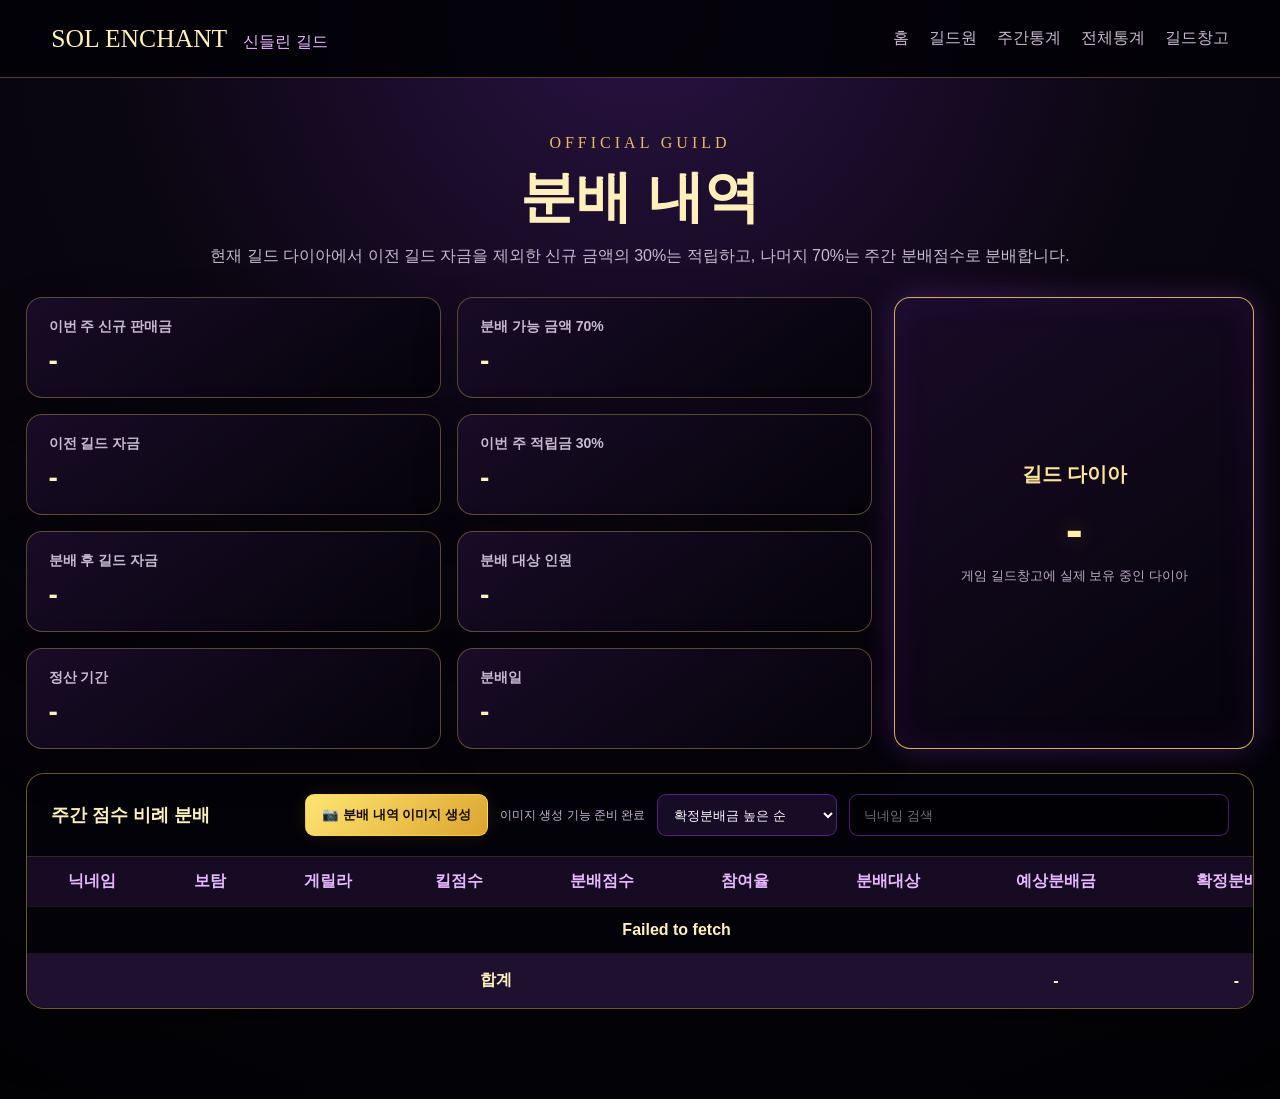
<file: distribution.html>
<!doctype html>
<html lang="ko">
<head>
  <meta charset="utf-8">
  <meta name="viewport" content="width=device-width,initial-scale=1">
  <title>분배 내역 | SOL ENCHANT</title>
  <link rel="stylesheet" href="styles.css?v=distribution-image-5">
</head>
<body class="subpage-body">
<header class="subpage-header">
  <a class="brand-link" href="index.html">SOL ENCHANT <span>신들린 길드</span></a>
  <nav><a href="index.html">홈</a><a href="members.html">길드원</a><a href="weekly.html">주간통계</a><a href="total.html">전체통계</a><a href="storage.html">길드창고</a></nav>
</header>
<main class="subpage-main distribution-main">
  <section class="page-title"><p>OFFICIAL GUILD</p><h1>분배 내역</h1><span>현재 길드 다이아에서 이전 길드 자금을 제외한 신규 금액의 30%는 적립하고, 나머지 70%는 주간 분배점수로 분배합니다.</span></section>

  <section class="distribution-summary">
    <div class="distribution-cards">
      <article class="summary-card"><span>이번 주 신규 판매금</span><strong id="totalSales">-</strong></article>
      <article class="summary-card"><span>분배 가능 금액 70%</span><strong id="distributionPool">-</strong></article>
      <article class="summary-card"><span>이전 길드 자금</span><strong id="previousGuildFund">-</strong></article>
      <article class="summary-card"><span>이번 주 적립금 30%</span><strong id="weeklyReserve">-</strong></article>
      <article class="summary-card"><span>분배 후 길드 자금</span><strong id="nextGuildFund">-</strong></article>
      <article class="summary-card"><span>분배 대상 인원</span><strong id="eligibleCount">-</strong></article>
      <article class="summary-card"><span>정산 기간</span><strong id="distributionPeriod">-</strong></article>
      <article class="summary-card"><span>분배일</span><strong id="distributionDay">-</strong></article>
    </div>
    <article class="guild-fund-card">
      <span>길드 다이아</span>
      <strong id="guildDiamonds">-</strong>
      <small>게임 길드창고에 실제 보유 중인 다이아</small>
    </article>
  </section>

  <section class="member-panel">
    <div class="member-toolbar distribution-toolbar">
      <strong>주간 점수 비례 분배</strong>
      <div class="toolbar-actions">
        <button id="downloadDistributionImage" class="distribution-image-button" type="button">📷 분배 내역 이미지 생성</button><span id="distributionImageStatus" class="distribution-image-status">이미지 생성 기능 준비 중...</span>
        <select id="distributionSort" aria-label="정렬"><option value="pay">확정분배금 높은 순</option><option value="score">분배점수 높은 순</option><option value="name">가나다순</option></select>
        <input id="distributionSearch" type="search" placeholder="닉네임 검색" autocomplete="off">
      </div>
    </div>
    <div class="member-table-wrap distribution-table-wrap">
      <table class="member-table distribution-table">
        <thead><tr><th>닉네임</th><th>보탐</th><th>게릴라</th><th>킬점수</th><th>분배점수</th><th>참여율</th><th>분배대상</th><th>예상분배금</th><th>확정분배금</th></tr></thead>
        <tbody id="distributionBody"><tr><td colspan="9">분배 정보를 불러오는 중...</td></tr></tbody>
        <tfoot><tr><th colspan="7">합계</th><th id="expectedTotal">-</th><th id="confirmedTotal">-</th></tr></tfoot>
      </table>
    </div>
  </section>
</main>
<script src="js/distribution.js?v=distribution-core-8"></script>
<script src="js/distribution-export.js?v=distribution-export-3"></script>
</body></html>
</file>
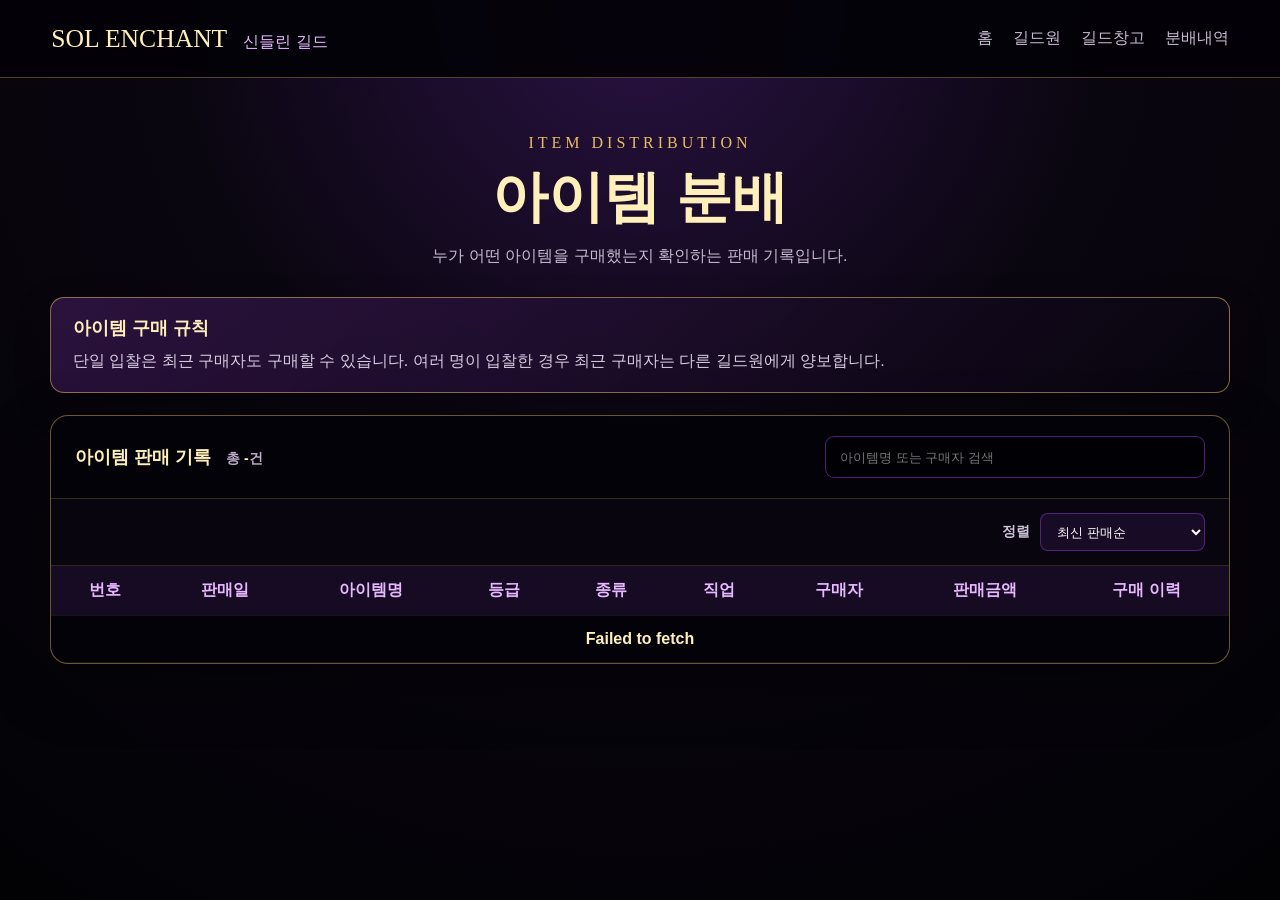
<file: items.html>
<!doctype html>
<html lang="ko">
<head>
  <meta charset="utf-8">
  <meta name="viewport" content="width=device-width,initial-scale=1">
  <title>아이템 분배 | SOL ENCHANT</title>
  <link rel="stylesheet" href="styles.css?v=items-1">
</head>
<body class="subpage-body">
  <header class="subpage-header">
    <a class="brand-link" href="index.html">SOL ENCHANT <span>신들린 길드</span></a>
    <nav>
      <a href="index.html">홈</a>
      <a href="members.html">길드원</a>
      <a href="storage.html">길드창고</a>
      <a href="distribution.html">분배내역</a>
    </nav>
  </header>

  <main class="subpage-main">
    <section class="page-title">
      <p>ITEM DISTRIBUTION</p>
      <h1>아이템 분배</h1>
      <span>누가 어떤 아이템을 구매했는지 확인하는 판매 기록입니다.</span>
    </section>

    <section class="item-rule-card">
      <strong>아이템 구매 규칙</strong>
      <span>단일 입찰은 최근 구매자도 구매할 수 있습니다. 여러 명이 입찰한 경우 최근 구매자는 다른 길드원에게 양보합니다.</span>
    </section>

    <section class="member-panel">
      <div class="member-toolbar">
        <strong>아이템 판매 기록 <span class="toolbar-count">총 <b id="itemSaleCount">-</b>건</span></strong>
        <input id="itemSearch" type="search" placeholder="아이템명 또는 구매자 검색" autocomplete="off">
      </div>

      <div class="item-controls">
        <label>정렬
          <select id="itemSort">
            <option value="latest">최신 판매순</option>
            <option value="price">판매금액 높은 순</option>
            <option value="buyer">구매자 가나다순</option>
          </select>
        </label>
      </div>

      <div class="member-table-wrap">
        <table class="member-table item-history-table">
          <thead>
            <tr>
              <th>번호</th>
              <th>판매일</th>
              <th>아이템명</th>
              <th>등급</th>
              <th>종류</th>
              <th>직업</th>
              <th>구매자</th>
              <th>판매금액</th>
              <th>구매 이력</th>
            </tr>
          </thead>
          <tbody id="itemTableBody">
            <tr><td colspan="9">아이템 분배 기록을 불러오는 중...</td></tr>
          </tbody>
        </table>
      </div>
    </section>
  </main>

  <script src="js/items.js?v=items-1"></script>
</body>
</html>
</file>
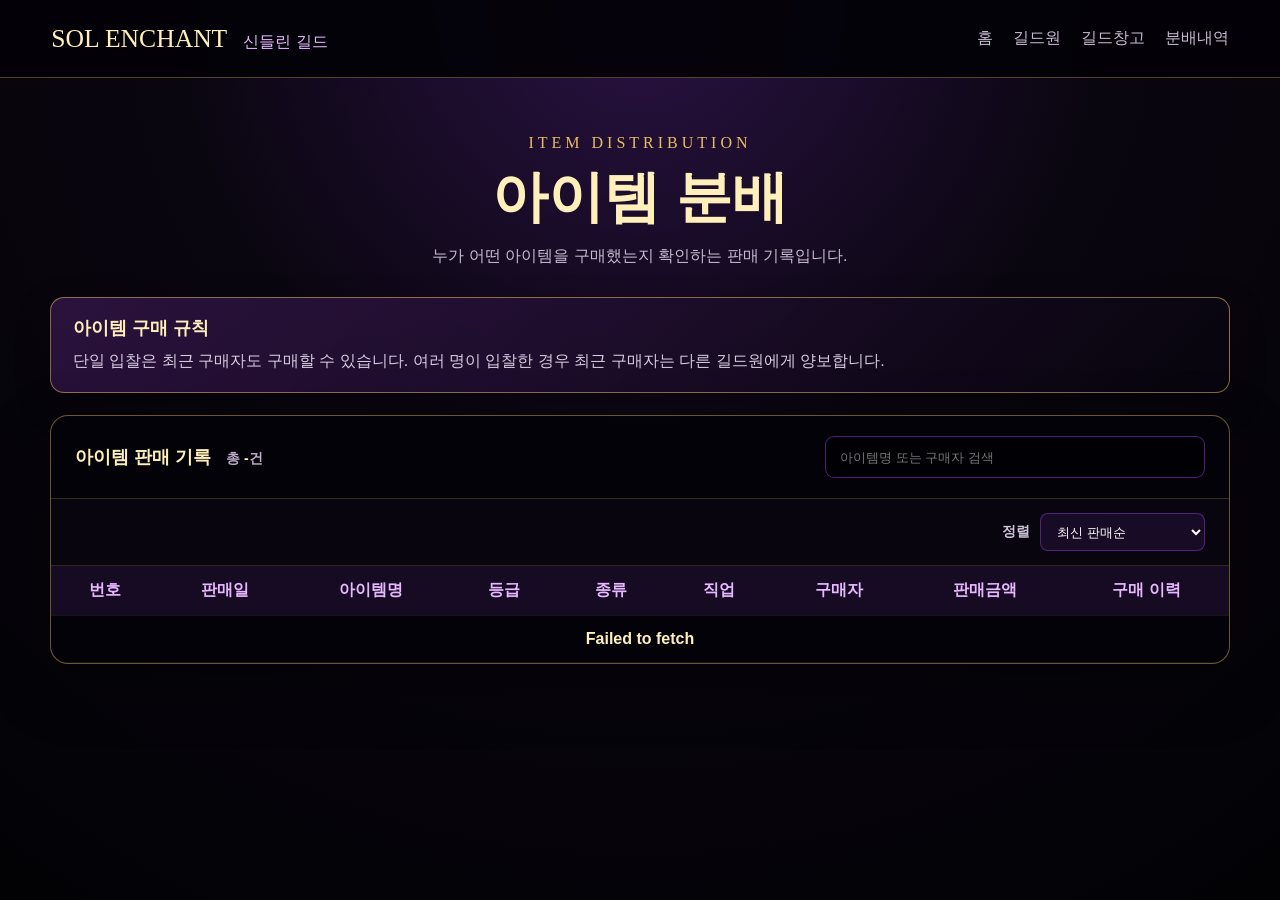
<file: kills.html>
<!doctype html><html lang="ko"><head><meta charset="utf-8"><meta http-equiv="refresh" content="0; url=items.html"><title>아이템 분배</title></head><body><script>location.replace("items.html");</script></body></html>
</file>
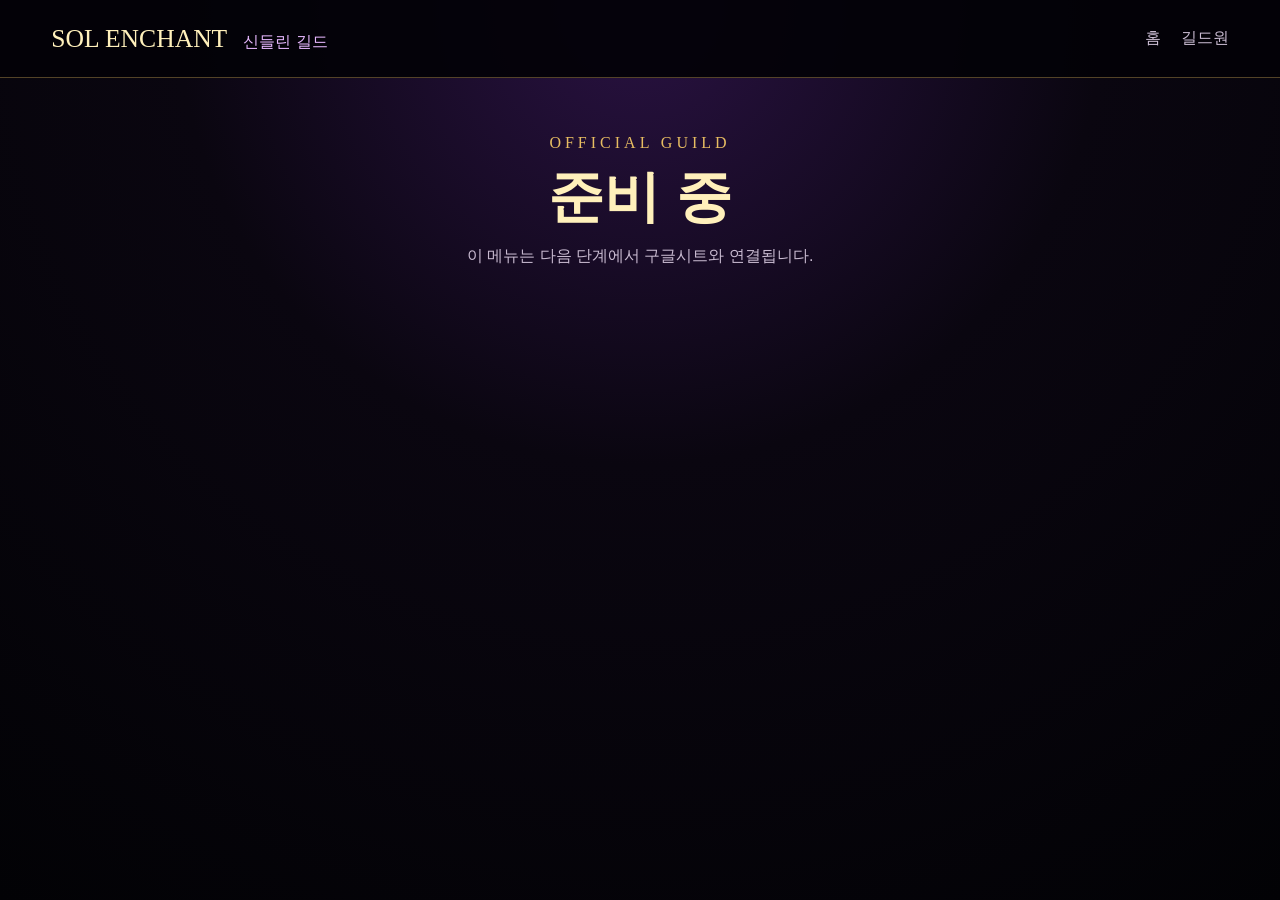
<file: stats.html>
<!doctype html><html lang="ko"><head><meta charset="utf-8"><meta name="viewport" content="width=device-width,initial-scale=1"><title>SOL ENCHANT</title><link rel="stylesheet" href="styles.css"></head><body class="subpage-body"><header class="subpage-header"><a class="brand-link" href="index.html">SOL ENCHANT <span>신들린 길드</span></a><nav><a href="index.html">홈</a><a href="members.html">길드원</a></nav></header><main class="subpage-main"><section class="page-title"><p>OFFICIAL GUILD</p><h1>준비 중</h1><span>이 메뉴는 다음 단계에서 구글시트와 연결됩니다.</span></section></main></body></html>
</file>
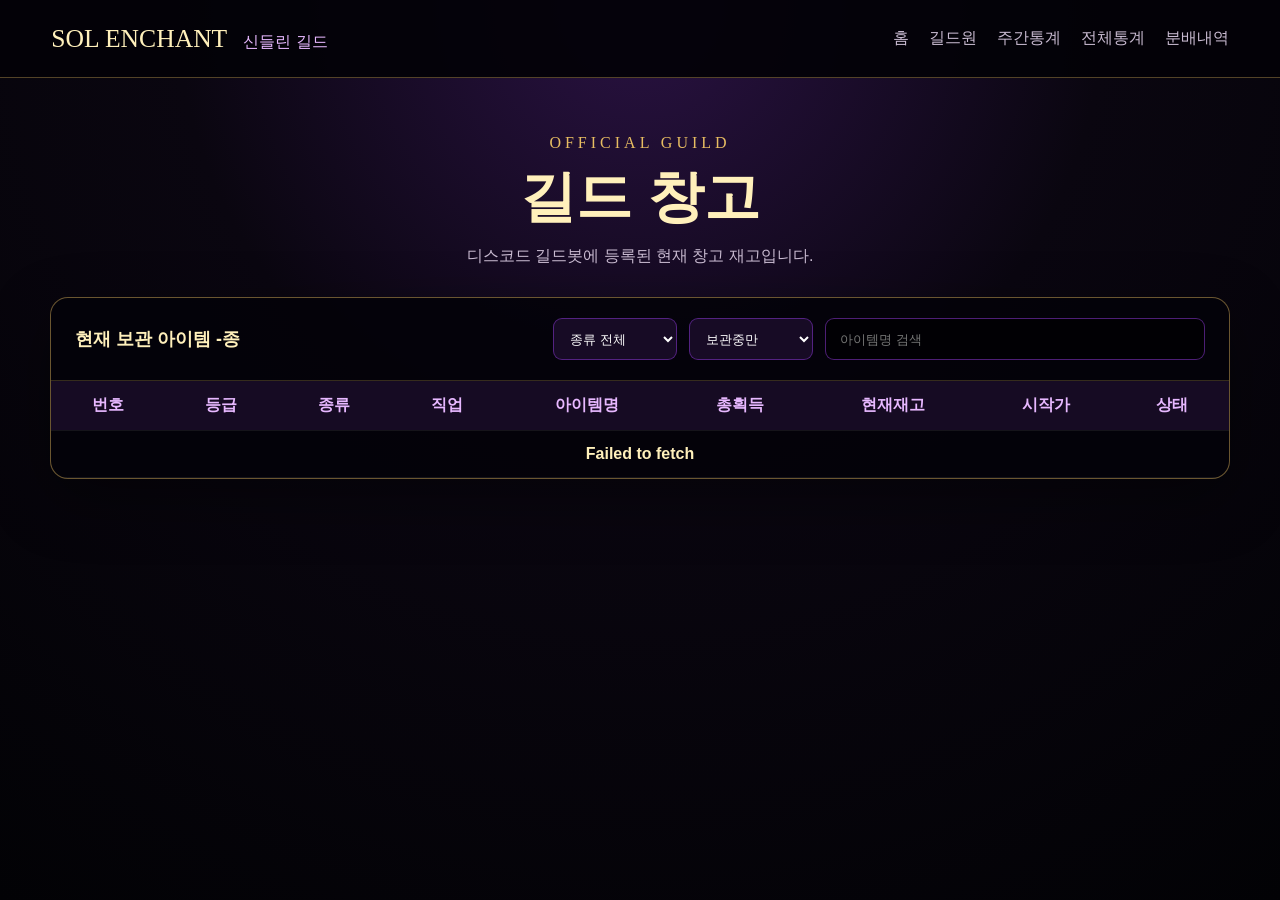
<file: storage.html>
<!doctype html>
<html lang="ko">
<head>
  <meta charset="utf-8">
  <meta name="viewport" content="width=device-width,initial-scale=1">
  <title>길드 창고 | SOL ENCHANT</title>
  <link rel="stylesheet" href="styles.css?v=warehouse-1">
</head>
<body class="subpage-body">
<header class="subpage-header">
  <a class="brand-link" href="index.html">SOL ENCHANT <span>신들린 길드</span></a>
  <nav><a href="index.html">홈</a><a href="members.html">길드원</a><a href="weekly.html">주간통계</a><a href="total.html">전체통계</a><a href="distribution.html">분배내역</a></nav>
</header>
<main class="subpage-main">
  <section class="page-title"><p>OFFICIAL GUILD</p><h1>길드 창고</h1><span>디스코드 길드봇에 등록된 현재 창고 재고입니다.</span></section>
  <section class="member-panel">
    <div class="member-toolbar warehouse-toolbar">
      <strong>현재 보관 아이템 <span id="warehouseCount">-</span>종</strong>
      <div class="toolbar-actions">
        <select id="warehouseType"><option value="전체">종류 전체</option><option value="스킬북">스킬북</option><option value="장비">장비</option><option value="기타">기타</option></select>
        <select id="warehouseStatus"><option value="보관중">보관중만</option><option value="전체">상태 전체</option></select>
        <input id="warehouseSearch" type="search" placeholder="아이템명 검색" autocomplete="off">
      </div>
    </div>
    <div class="member-table-wrap warehouse-table-wrap">
      <table class="member-table warehouse-table">
        <thead><tr><th>번호</th><th>등급</th><th>종류</th><th>직업</th><th>아이템명</th><th>총획득</th><th>현재재고</th><th>시작가</th><th>상태</th></tr></thead>
        <tbody id="warehouseBody"><tr><td colspan="9">길드 창고를 불러오는 중...</td></tr></tbody>
      </table>
    </div>
  </section>
</main>
<script src="js/warehouse.js?v=warehouse-1"></script>
</body></html>
</file>
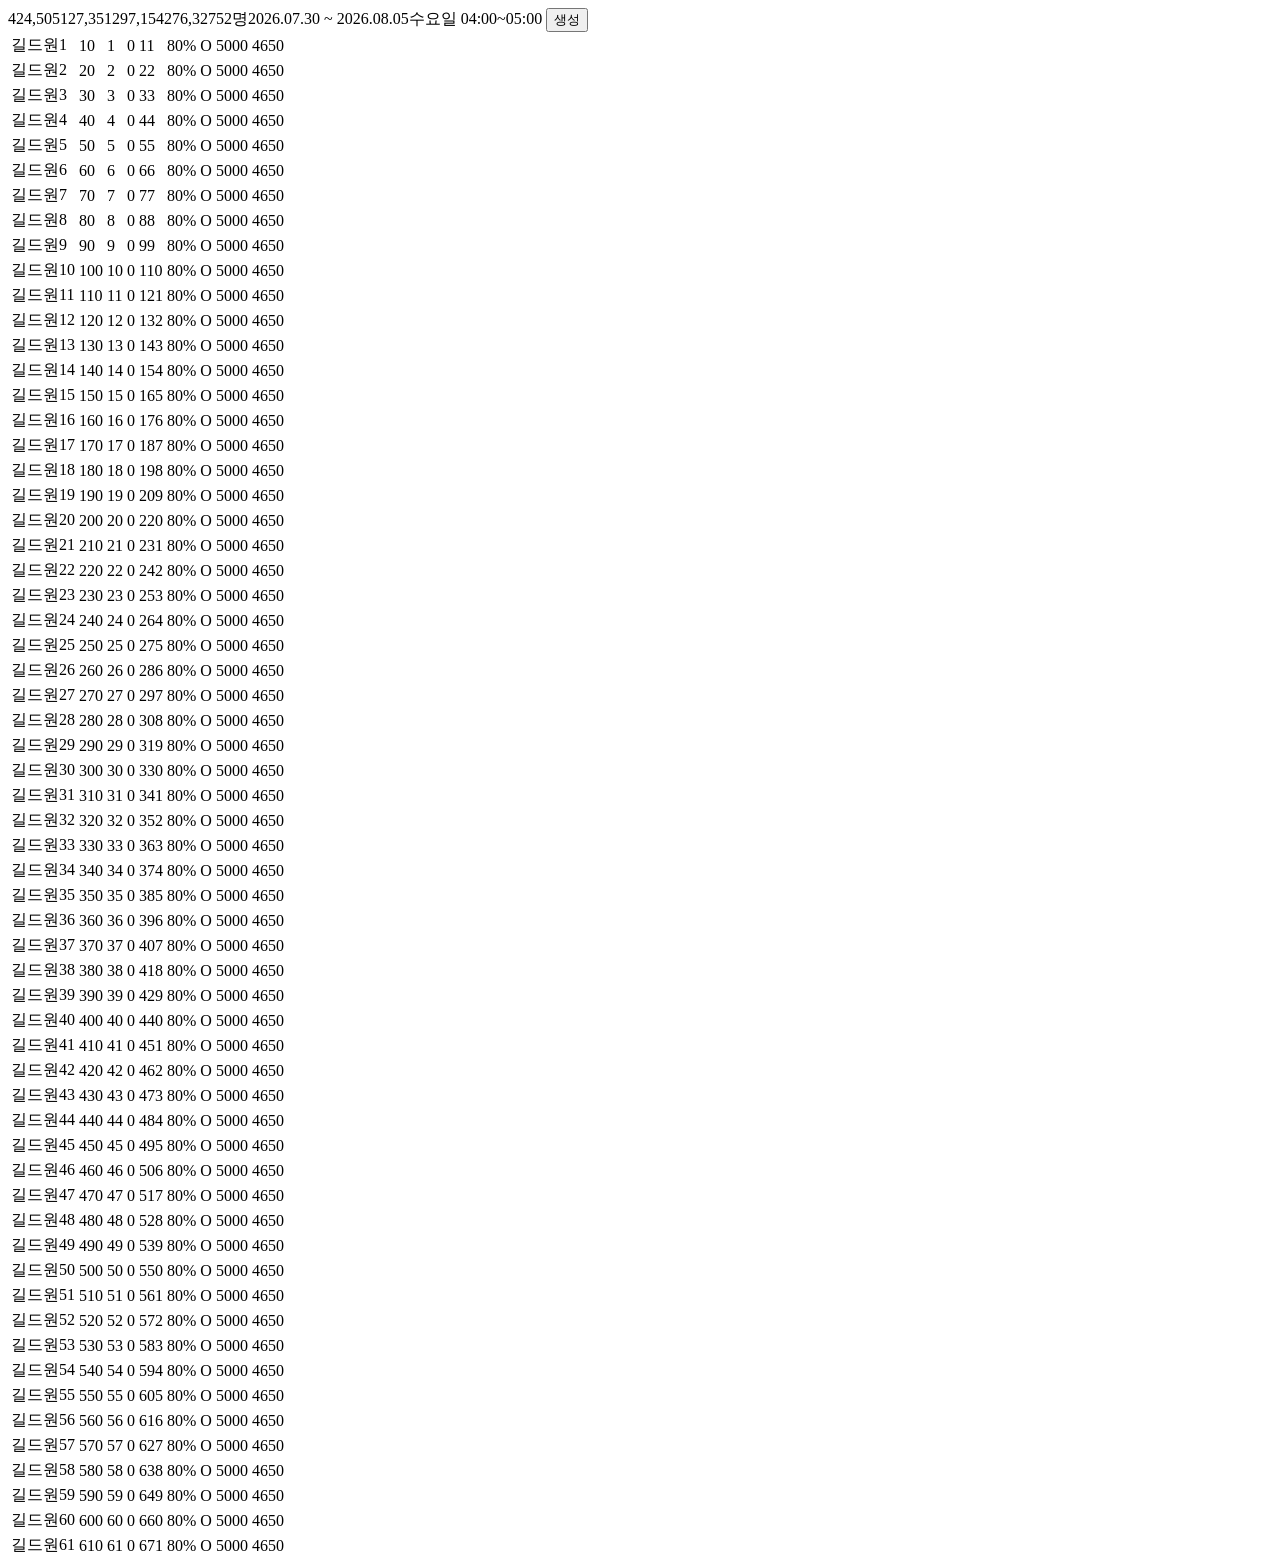
<file: test_export.html>
<!doctype html><html><body>
<span id='totalSales'>424,505</span><span id='weeklyReserve'>127,351</span><span id='distributionPool'>297,154</span><span id='confirmedTotal'>276,327</span><span id='eligibleCount'>52명</span><span id='distributionPeriod'>2026.07.30 ~ 2026.08.05</span><span id='distributionDay'>수요일 04:00~05:00</span>
<button id='downloadDistributionImageV2'>생성</button><span id='distributionImageStatus'></span>
<table><tbody id='distributionBody'>
<tr><td>길드원1</td><td>10</td><td>1</td><td>0</td><td>11</td><td>80%</td><td>O</td><td>5000</td><td>4650</td></tr>
<tr><td>길드원2</td><td>20</td><td>2</td><td>0</td><td>22</td><td>80%</td><td>O</td><td>5000</td><td>4650</td></tr>
<tr><td>길드원3</td><td>30</td><td>3</td><td>0</td><td>33</td><td>80%</td><td>O</td><td>5000</td><td>4650</td></tr>
<tr><td>길드원4</td><td>40</td><td>4</td><td>0</td><td>44</td><td>80%</td><td>O</td><td>5000</td><td>4650</td></tr>
<tr><td>길드원5</td><td>50</td><td>5</td><td>0</td><td>55</td><td>80%</td><td>O</td><td>5000</td><td>4650</td></tr>
<tr><td>길드원6</td><td>60</td><td>6</td><td>0</td><td>66</td><td>80%</td><td>O</td><td>5000</td><td>4650</td></tr>
<tr><td>길드원7</td><td>70</td><td>7</td><td>0</td><td>77</td><td>80%</td><td>O</td><td>5000</td><td>4650</td></tr>
<tr><td>길드원8</td><td>80</td><td>8</td><td>0</td><td>88</td><td>80%</td><td>O</td><td>5000</td><td>4650</td></tr>
<tr><td>길드원9</td><td>90</td><td>9</td><td>0</td><td>99</td><td>80%</td><td>O</td><td>5000</td><td>4650</td></tr>
<tr><td>길드원10</td><td>100</td><td>10</td><td>0</td><td>110</td><td>80%</td><td>O</td><td>5000</td><td>4650</td></tr>
<tr><td>길드원11</td><td>110</td><td>11</td><td>0</td><td>121</td><td>80%</td><td>O</td><td>5000</td><td>4650</td></tr>
<tr><td>길드원12</td><td>120</td><td>12</td><td>0</td><td>132</td><td>80%</td><td>O</td><td>5000</td><td>4650</td></tr>
<tr><td>길드원13</td><td>130</td><td>13</td><td>0</td><td>143</td><td>80%</td><td>O</td><td>5000</td><td>4650</td></tr>
<tr><td>길드원14</td><td>140</td><td>14</td><td>0</td><td>154</td><td>80%</td><td>O</td><td>5000</td><td>4650</td></tr>
<tr><td>길드원15</td><td>150</td><td>15</td><td>0</td><td>165</td><td>80%</td><td>O</td><td>5000</td><td>4650</td></tr>
<tr><td>길드원16</td><td>160</td><td>16</td><td>0</td><td>176</td><td>80%</td><td>O</td><td>5000</td><td>4650</td></tr>
<tr><td>길드원17</td><td>170</td><td>17</td><td>0</td><td>187</td><td>80%</td><td>O</td><td>5000</td><td>4650</td></tr>
<tr><td>길드원18</td><td>180</td><td>18</td><td>0</td><td>198</td><td>80%</td><td>O</td><td>5000</td><td>4650</td></tr>
<tr><td>길드원19</td><td>190</td><td>19</td><td>0</td><td>209</td><td>80%</td><td>O</td><td>5000</td><td>4650</td></tr>
<tr><td>길드원20</td><td>200</td><td>20</td><td>0</td><td>220</td><td>80%</td><td>O</td><td>5000</td><td>4650</td></tr>
<tr><td>길드원21</td><td>210</td><td>21</td><td>0</td><td>231</td><td>80%</td><td>O</td><td>5000</td><td>4650</td></tr>
<tr><td>길드원22</td><td>220</td><td>22</td><td>0</td><td>242</td><td>80%</td><td>O</td><td>5000</td><td>4650</td></tr>
<tr><td>길드원23</td><td>230</td><td>23</td><td>0</td><td>253</td><td>80%</td><td>O</td><td>5000</td><td>4650</td></tr>
<tr><td>길드원24</td><td>240</td><td>24</td><td>0</td><td>264</td><td>80%</td><td>O</td><td>5000</td><td>4650</td></tr>
<tr><td>길드원25</td><td>250</td><td>25</td><td>0</td><td>275</td><td>80%</td><td>O</td><td>5000</td><td>4650</td></tr>
<tr><td>길드원26</td><td>260</td><td>26</td><td>0</td><td>286</td><td>80%</td><td>O</td><td>5000</td><td>4650</td></tr>
<tr><td>길드원27</td><td>270</td><td>27</td><td>0</td><td>297</td><td>80%</td><td>O</td><td>5000</td><td>4650</td></tr>
<tr><td>길드원28</td><td>280</td><td>28</td><td>0</td><td>308</td><td>80%</td><td>O</td><td>5000</td><td>4650</td></tr>
<tr><td>길드원29</td><td>290</td><td>29</td><td>0</td><td>319</td><td>80%</td><td>O</td><td>5000</td><td>4650</td></tr>
<tr><td>길드원30</td><td>300</td><td>30</td><td>0</td><td>330</td><td>80%</td><td>O</td><td>5000</td><td>4650</td></tr>
<tr><td>길드원31</td><td>310</td><td>31</td><td>0</td><td>341</td><td>80%</td><td>O</td><td>5000</td><td>4650</td></tr>
<tr><td>길드원32</td><td>320</td><td>32</td><td>0</td><td>352</td><td>80%</td><td>O</td><td>5000</td><td>4650</td></tr>
<tr><td>길드원33</td><td>330</td><td>33</td><td>0</td><td>363</td><td>80%</td><td>O</td><td>5000</td><td>4650</td></tr>
<tr><td>길드원34</td><td>340</td><td>34</td><td>0</td><td>374</td><td>80%</td><td>O</td><td>5000</td><td>4650</td></tr>
<tr><td>길드원35</td><td>350</td><td>35</td><td>0</td><td>385</td><td>80%</td><td>O</td><td>5000</td><td>4650</td></tr>
<tr><td>길드원36</td><td>360</td><td>36</td><td>0</td><td>396</td><td>80%</td><td>O</td><td>5000</td><td>4650</td></tr>
<tr><td>길드원37</td><td>370</td><td>37</td><td>0</td><td>407</td><td>80%</td><td>O</td><td>5000</td><td>4650</td></tr>
<tr><td>길드원38</td><td>380</td><td>38</td><td>0</td><td>418</td><td>80%</td><td>O</td><td>5000</td><td>4650</td></tr>
<tr><td>길드원39</td><td>390</td><td>39</td><td>0</td><td>429</td><td>80%</td><td>O</td><td>5000</td><td>4650</td></tr>
<tr><td>길드원40</td><td>400</td><td>40</td><td>0</td><td>440</td><td>80%</td><td>O</td><td>5000</td><td>4650</td></tr>
<tr><td>길드원41</td><td>410</td><td>41</td><td>0</td><td>451</td><td>80%</td><td>O</td><td>5000</td><td>4650</td></tr>
<tr><td>길드원42</td><td>420</td><td>42</td><td>0</td><td>462</td><td>80%</td><td>O</td><td>5000</td><td>4650</td></tr>
<tr><td>길드원43</td><td>430</td><td>43</td><td>0</td><td>473</td><td>80%</td><td>O</td><td>5000</td><td>4650</td></tr>
<tr><td>길드원44</td><td>440</td><td>44</td><td>0</td><td>484</td><td>80%</td><td>O</td><td>5000</td><td>4650</td></tr>
<tr><td>길드원45</td><td>450</td><td>45</td><td>0</td><td>495</td><td>80%</td><td>O</td><td>5000</td><td>4650</td></tr>
<tr><td>길드원46</td><td>460</td><td>46</td><td>0</td><td>506</td><td>80%</td><td>O</td><td>5000</td><td>4650</td></tr>
<tr><td>길드원47</td><td>470</td><td>47</td><td>0</td><td>517</td><td>80%</td><td>O</td><td>5000</td><td>4650</td></tr>
<tr><td>길드원48</td><td>480</td><td>48</td><td>0</td><td>528</td><td>80%</td><td>O</td><td>5000</td><td>4650</td></tr>
<tr><td>길드원49</td><td>490</td><td>49</td><td>0</td><td>539</td><td>80%</td><td>O</td><td>5000</td><td>4650</td></tr>
<tr><td>길드원50</td><td>500</td><td>50</td><td>0</td><td>550</td><td>80%</td><td>O</td><td>5000</td><td>4650</td></tr>
<tr><td>길드원51</td><td>510</td><td>51</td><td>0</td><td>561</td><td>80%</td><td>O</td><td>5000</td><td>4650</td></tr>
<tr><td>길드원52</td><td>520</td><td>52</td><td>0</td><td>572</td><td>80%</td><td>O</td><td>5000</td><td>4650</td></tr>
<tr><td>길드원53</td><td>530</td><td>53</td><td>0</td><td>583</td><td>80%</td><td>O</td><td>5000</td><td>4650</td></tr>
<tr><td>길드원54</td><td>540</td><td>54</td><td>0</td><td>594</td><td>80%</td><td>O</td><td>5000</td><td>4650</td></tr>
<tr><td>길드원55</td><td>550</td><td>55</td><td>0</td><td>605</td><td>80%</td><td>O</td><td>5000</td><td>4650</td></tr>
<tr><td>길드원56</td><td>560</td><td>56</td><td>0</td><td>616</td><td>80%</td><td>O</td><td>5000</td><td>4650</td></tr>
<tr><td>길드원57</td><td>570</td><td>57</td><td>0</td><td>627</td><td>80%</td><td>O</td><td>5000</td><td>4650</td></tr>
<tr><td>길드원58</td><td>580</td><td>58</td><td>0</td><td>638</td><td>80%</td><td>O</td><td>5000</td><td>4650</td></tr>
<tr><td>길드원59</td><td>590</td><td>59</td><td>0</td><td>649</td><td>80%</td><td>O</td><td>5000</td><td>4650</td></tr>
<tr><td>길드원60</td><td>600</td><td>60</td><td>0</td><td>660</td><td>80%</td><td>O</td><td>5000</td><td>4650</td></tr>
<tr><td>길드원61</td><td>610</td><td>61</td><td>0</td><td>671</td><td>80%</td><td>O</td><td>5000</td><td>4650</td></tr>
</tbody></table><script src='js/distribution-export.js'></script><script>setTimeout(()=>document.getElementById('downloadDistributionImageV2').click(),200);</script></body></html>
</file>
<file: styles.css>
:root { color-scheme: dark; }
* { box-sizing: border-box; }
html, body { margin: 0; width: 100%; min-height: 100%; background: #000; }
body { overflow: hidden; }
button, a { -webkit-tap-highlight-color: transparent; }

.viewport { position: relative; width: 100vw; height: 100vh; overflow: hidden; background: #000; }
.stage {
  position: absolute;
  left: 50%; top: 0;
  width: 1920px; height: 1080px;
  transform-origin: top center;
  overflow: hidden;
}
.base { position: absolute; inset: 0; width: 1920px; height: 1080px; display: block; pointer-events: none; user-select: none; }

.hotspot, .profile-trigger { position: absolute; border: 0; padding: 0; margin: 0; background: transparent; cursor: pointer; }
.hotspot:focus-visible, .profile-trigger:focus-visible { outline: 3px solid #fff; outline-offset: -3px; }

/* 상단 메뉴 */
.top-home { left: 463px; top: 3px; width: 157px; height: 94px; }
.top-members { left: 622px; top: 3px; width: 244px; height: 94px; }
.top-storage { left: 866px; top: 3px; width: 248px; height: 94px; }
.top-stats { left: 1114px; top: 3px; width: 265px; height: 94px; }
.top-distribution { left: 1379px; top: 3px; width: 271px; height: 94px; }
.top-kills { left: 1650px; top: 3px; width: 254px; height: 94px; }

/* 빠른 메뉴 */
.quick-members { left: 48px; top: 897px; width: 307px; height: 127px; }
.quick-weekly { left: 363px; top: 897px; width: 296px; height: 127px; }
.quick-total { left: 666px; top: 897px; width: 294px; height: 127px; }
.quick-storage { left: 968px; top: 897px; width: 278px; height: 127px; }
.quick-distribution { left: 1254px; top: 897px; width: 301px; height: 127px; }
.quick-kills { left: 1563px; top: 897px; width: 298px; height: 127px; }

.dynamic-values {
  position: absolute; inset: 0;
  pointer-events: none;
  font-family: "Malgun Gothic", "Noto Sans KR", sans-serif;
  font-variant-numeric: tabular-nums;
}

/* MVP */
.mvp-row {
  position: absolute;
  left: 199px;
  width: 346px;
  height: 62px;
  display: grid;
  grid-template-columns: minmax(0, 1fr) 100px;
  align-items: center;
  gap: 12px;
  color: #fff7c5;
  font-size: 36px;
  font-weight: 900;
  letter-spacing: -1.1px;
  text-shadow: 0 2px 3px #000, 0 0 10px rgba(255, 196, 0, .45);
}
.mvp-row span { overflow: hidden; text-overflow: ellipsis; white-space: nowrap; }
.mvp-row b { text-align: right; padding-right: 8px; color: #ffe94d; font-size: 30px; line-height: 1; }
.mvp-1 { top: 510px; }
.mvp-2 { top: 606px; }
.mvp-3 { top: 701px; }

/* 현재 길드원 */
.member-number {
  position: absolute;
  left: 888px;
  top: 633px;
  width: 150px;
  transform: translate(-50%, -50%);
  color: #f0a1ff;
  font-size: 161px;
  font-weight: 900;
  line-height: 1;
  text-align: center;
  letter-spacing: -6px;
  text-shadow: 0 3px 4px #000, 0 0 17px #7900d8;
}

/* 내 정보 */
.profile-trigger { left: 1231px; top: 409px; width: 618px; height: 429px; pointer-events: auto; }

.profile-name {
  position: absolute;
  left: 1394px;
  top: 498px;
  width: 364px;
  height: 45px;
  display: flex;
  align-items: center;
  color: #fff3c3;
  font-size: 45px;
  font-weight: 900;
  letter-spacing: -1px;
  overflow: hidden;
  text-overflow: ellipsis;
  white-space: nowrap;
  text-shadow: 0 2px 3px #000, 0 0 10px rgba(215, 82, 255, .45);
  z-index: 2;
}

/* 닉네임 조회 후 배경의 '닉네임 조회' 문구를 완전히 가림 */
.profile-name.has-profile {
  background: #05040a;
  box-shadow:
    -35px 0 0 #05040a,
    35px 0 0 #05040a,
    0 -12px 0 #05040a,
    0 12px 0 #05040a;
  padding-left: 0;
}

.profile-number {
  position: absolute;
  height: 38px;
  display: flex;
  align-items: center;
  justify-content: flex-end;
  color: #fff;
  font-size: 26px;
  font-weight: 900;
  line-height: 1;
  text-align: right;
  white-space: nowrap;
  text-shadow: 0 2px 3px #000, 0 0 8px rgba(150, 60, 255, .45);
}

/* 단위(점, %, Kill)가 잘리지 않도록 오른쪽 끝은 유지하고 폭만 확장 */
.profile-number.weekly { left: 1402px; top: 590px; width: 100px; }
.profile-number.total { left: 1661px; top: 589px; width: 110px; }
.profile-number.boss { left: 1395px; top: 649px; width: 110px; }
.profile-number.all-kill { left: 1653px; top: 660px; width: 120px; }
.profile-number.week-kill { left: 1383px; top: 713px; width: 120px; }
.profile-number.latest-pay { left: 1639px; top: 715px; width: 132px; }

.sr-only { position: absolute; width: 1px; height: 1px; margin: -1px; overflow: hidden; clip: rect(0,0,0,0); white-space: nowrap; }

/* 서브 페이지 */
.subpage-body { overflow: auto; min-height: 100vh; color: #f8f0ff; font-family: "Malgun Gothic", "Noto Sans KR", sans-serif; background: radial-gradient(circle at 50% 0,#2a1243 0,#0a0610 42%,#020205 100%); }
.subpage-header { min-height: 78px; display:flex; align-items:center; justify-content:space-between; gap:24px; padding:0 max(4vw,24px); border-bottom:1px solid rgba(231,189,98,.35); background:rgba(3,2,7,.92); position:sticky; top:0; z-index:20; }
.brand-link { color:#fff0bb; text-decoration:none; font-family:Georgia,serif; font-size:clamp(20px,2vw,31px); }
.brand-link span { margin-left:10px; color:#e7b8ff; font-family:"Malgun Gothic",sans-serif; font-size:.62em; }
.subpage-header nav { display:flex; flex-wrap:wrap; gap:20px; }
.subpage-header nav a { color:#c8bad0; text-decoration:none; }
.subpage-header nav a:hover { color:#fff0bb; }
.subpage-main { width:min(1180px,94vw); margin:0 auto; padding:56px 0 90px; }
.page-title { text-align:center; margin-bottom:30px; }
.page-title p { margin:0; color:#e7bd62; letter-spacing:.25em; font-family:Georgia,serif; }
.page-title h1 { margin:8px 0 0; color:#fff0bb; font-size:clamp(32px,5vw,56px); }
.page-title span { display:block; margin-top:10px; color:#c8bad0; }
.member-panel { overflow:hidden; border:1px solid rgba(231,189,98,.45); border-radius:18px; background:rgba(4,3,9,.9); box-shadow:0 20px 60px rgba(0,0,0,.4); }
.member-toolbar { display:flex; align-items:center; justify-content:space-between; gap:20px; padding:20px 24px; border-bottom:1px solid rgba(231,189,98,.22); }
.member-toolbar strong { color:#fff0bb; font-size:18px; }
.member-toolbar input { width:min(380px,50vw); min-height:42px; padding:0 14px; color:#fff; border:1px solid rgba(168,67,255,.45); border-radius:9px; outline:none; background:rgba(0,0,0,.55); }
.member-table-wrap { overflow:auto; max-height:68vh; }
.member-table { width:100%; border-collapse:collapse; min-width:720px; }
.member-table th,.member-table td { padding:14px 18px; text-align:center; border-bottom:1px solid rgba(255,255,255,.07); white-space:nowrap; }
.member-table th { position:sticky; top:0; z-index:2; color:#e7b8ff; background:#160b23; }
.member-table tbody tr:hover { background:rgba(231,189,98,.055); }
.member-table td:nth-child(1) { color:#fff0bb; font-weight:700; }
@media (max-width:760px){ .subpage-header{align-items:flex-start;flex-direction:column;padding-top:18px;padding-bottom:18px}.member-toolbar{align-items:stretch;flex-direction:column}.member-toolbar input{width:100%} }

/* 길드원 페이지 직업 필터 */
.member-filters {
  display: flex;
  flex-wrap: wrap;
  gap: 10px;
  padding: 16px 24px;
  border-bottom: 1px solid rgba(231,189,98,.18);
  background: rgba(10,6,18,.72);
}
.member-filter {
  min-width: 92px;
  min-height: 38px;
  padding: 0 18px;
  border: 1px solid rgba(168,67,255,.38);
  border-radius: 999px;
  color: #d8cce0;
  font: 700 14px "Malgun Gothic", "Noto Sans KR", sans-serif;
  background: rgba(0,0,0,.42);
  cursor: pointer;
  transition: border-color .18s ease, color .18s ease, background .18s ease, transform .18s ease;
}
.member-filter:hover {
  color: #fff0bb;
  border-color: rgba(231,189,98,.65);
  transform: translateY(-1px);
}
.member-filter.active {
  color: #fff8d7;
  border-color: rgba(231,189,98,.9);
  background: linear-gradient(180deg, rgba(126,43,181,.88), rgba(63,19,102,.94));
  box-shadow: 0 0 16px rgba(160,69,255,.22);
}
@media (max-width:760px) {
  .member-filters { padding: 14px 18px; }
  .member-filter { flex: 1 1 calc(50% - 10px); }
}

/* 주간 통계 페이지 */
.weekly-controls {
  display: flex;
  justify-content: flex-end;
  gap: 14px;
  padding: 14px 24px;
  border-bottom: 1px solid rgba(231,189,98,.18);
  background: rgba(10,6,18,.72);
}
.weekly-controls label {
  display: flex;
  align-items: center;
  gap: 9px;
  color: #cfc2d8;
  font-size: 14px;
  font-weight: 700;
}
.weekly-controls select {
  min-height: 38px;
  padding: 0 34px 0 12px;
  border: 1px solid rgba(168,67,255,.42);
  border-radius: 8px;
  color: #fff;
  outline: none;
  background: #170b25;
}
.weekly-table { min-width: 980px; }
.weekly-table td.weekly-score { color: #fff0bb; font-weight: 900; }
.target-badge {
  display: inline-flex;
  align-items: center;
  justify-content: center;
  min-width: 34px;
  height: 28px;
  border-radius: 999px;
  font-weight: 900;
}
.target-ok { color: #dfffe8; border: 1px solid rgba(86,220,126,.65); background: rgba(35,145,70,.25); }
.target-no { color: #ffe0e8; border: 1px solid rgba(255,95,130,.65); background: rgba(168,36,68,.25); }
@media (max-width:760px) {
  .weekly-controls { align-items: stretch; flex-direction: column; }
  .weekly-controls label { justify-content: space-between; }
  .weekly-controls select { flex: 1; }
}

/* 전체 통계 페이지 */
.total-controls {
  display: flex;
  justify-content: flex-end;
  gap: 14px;
  padding: 14px 24px;
  border-bottom: 1px solid rgba(231,189,98,.18);
  background: rgba(10,6,18,.72);
}
.total-controls label {
  display: flex;
  align-items: center;
  gap: 9px;
  color: #cfc2d8;
  font-size: 14px;
  font-weight: 700;
}
.total-controls select {
  min-height: 38px;
  padding: 0 34px 0 12px;
  border: 1px solid rgba(168,67,255,.42);
  border-radius: 8px;
  color: #fff;
  outline: none;
  background: #170b25;
}
.total-table { min-width: 930px; }
.total-table td.total-score { color: #fff0bb; font-weight: 900; }
.rank-badge {
  display: inline-flex;
  align-items: center;
  justify-content: center;
  min-width: 34px;
  height: 30px;
  padding: 0 8px;
  border: 1px solid rgba(255,255,255,.16);
  border-radius: 999px;
  color: #eee4f5;
  background: rgba(255,255,255,.05);
  font-weight: 900;
}
.rank-first { color: #2a1a00; border-color: #ffe28a; background: linear-gradient(180deg,#ffe893,#c69227); }
.rank-second { color: #1e2230; border-color: #e7edf7; background: linear-gradient(180deg,#f7fbff,#9aa9bd); }
.rank-third { color: #2b1308; border-color: #e5a06d; background: linear-gradient(180deg,#edb07a,#9c542a); }
@media (max-width:760px) {
  .total-controls { align-items: stretch; flex-direction: column; }
  .total-controls label { justify-content: space-between; }
  .total-controls select { flex: 1; }
}

/* 분배 내역 */
.distribution-main{width:min(1480px,96vw)}
.distribution-summary{display:grid;grid-template-columns:minmax(0,1fr) 360px;gap:22px;margin-bottom:24px}
.distribution-cards{display:grid;grid-template-columns:repeat(2,minmax(0,1fr));gap:16px}
.summary-card,.guild-fund-card{border:1px solid rgba(231,189,98,.36);border-radius:16px;background:linear-gradient(145deg,rgba(25,12,40,.96),rgba(5,3,10,.96));box-shadow:0 16px 40px rgba(0,0,0,.28)}
.summary-card{padding:20px 22px}.summary-card span,.guild-fund-card span{display:block;color:#c9bad2;font-size:14px;font-weight:800}.summary-card strong{display:block;margin-top:9px;color:#fff1bd;font-size:clamp(20px,2.2vw,30px)}
.guild-fund-card{display:flex;flex-direction:column;align-items:center;justify-content:center;min-height:180px;padding:24px;border-color:rgba(255,215,99,.82);box-shadow:0 0 30px rgba(176,78,255,.25),inset 0 0 35px rgba(126,43,181,.12)}
.guild-fund-card span{color:#ffe39a;font-size:20px}.guild-fund-card strong{margin:12px 0 8px;color:#fff1a6;font-size:clamp(36px,4vw,58px);text-shadow:0 0 20px rgba(255,190,54,.35)}.guild-fund-card small{color:#bcaac7}
.toolbar-actions{display:flex;align-items:center;gap:12px}.toolbar-actions select{min-height:42px;padding:0 34px 0 12px;border:1px solid rgba(168,67,255,.42);border-radius:9px;color:#fff;background:#170b25}.distribution-table{min-width:1300px}.distribution-table-wrap{max-height:62vh}.distribution-table tfoot th{position:sticky;bottom:0;z-index:3;padding:16px 18px;color:#fff1bd;background:#20102f;border-top:1px solid rgba(231,189,98,.5)}.confirmed-pay{color:#ffe36f;font-weight:900}
/* 길드 창고 */
.warehouse-toolbar .toolbar-actions{flex-wrap:wrap}.warehouse-table{min-width:1100px}.warehouse-name{color:#fff0bb;font-weight:800;text-align:left!important}.warehouse-stock{color:#e8b8ff;font-weight:900}.grade-badge,.warehouse-status{display:inline-flex;align-items:center;justify-content:center;min-width:64px;padding:5px 10px;border:1px solid rgba(184,120,255,.42);border-radius:999px;background:rgba(90,31,130,.18)}.stock-active{color:#dfffe8;border-color:rgba(86,220,126,.58);background:rgba(35,145,70,.2)}
@media(max-width:900px){.distribution-summary{grid-template-columns:1fr}.guild-fund-card{min-height:150px}.distribution-cards{grid-template-columns:1fr 1fr}.distribution-toolbar,.warehouse-toolbar{align-items:stretch;flex-direction:column}.toolbar-actions{align-items:stretch;flex-direction:column}.toolbar-actions input,.toolbar-actions select{width:100%}}
@media(max-width:560px){.distribution-cards{grid-template-columns:1fr}}



/* 아이템 분배 페이지 */
.item-rule-card {
  display: grid;
  gap: 8px;
  margin: 0 0 22px;
  padding: 18px 22px;
  border: 1px solid rgba(231,189,98,.55);
  border-radius: 14px;
  background: linear-gradient(135deg, rgba(68,28,96,.58), rgba(8,5,13,.92));
  box-shadow: 0 12px 34px rgba(0,0,0,.25);
}
.item-rule-card strong { color: #fff0bb; font-size: 18px; }
.item-rule-card span { color: #d7cbe0; line-height: 1.65; }
.toolbar-count { margin-left: 10px; color: #bcaac7; font-size: 14px; font-weight: 600; }
.toolbar-count b { color: #fff0bb; }
.item-controls {
  display: flex;
  justify-content: flex-end;
  padding: 14px 24px;
  border-bottom: 1px solid rgba(231,189,98,.18);
  background: rgba(10,6,18,.72);
}
.item-controls label {
  display: flex;
  align-items: center;
  gap: 10px;
  color: #cfc2d8;
  font-size: 14px;
  font-weight: 700;
}
.item-controls select {
  min-height: 38px;
  padding: 0 32px 0 12px;
  border: 1px solid rgba(168,67,255,.42);
  border-radius: 8px;
  color: #fff;
  background: #170b25;
}
.item-history-table { min-width: 1120px; }
.item-name-cell { color: #fff0bb; font-weight: 800; }
.buyer-cell { color: #e8c9ff; font-weight: 800; }
.item-price-cell { color: #ffec91; font-weight: 900; text-align: right !important; }
.recent-purchase-badge {
  display: inline-flex;
  align-items: center;
  justify-content: center;
  min-width: 82px;
  min-height: 28px;
  padding: 0 11px;
  border: 1px solid rgba(255,195,77,.7);
  border-radius: 999px;
  color: #fff0bb;
  font-weight: 900;
  background: rgba(134,83,14,.28);
  box-shadow: 0 0 12px rgba(255,187,46,.12);
}

.distribution-image-btn{min-height:42px;padding:0 16px;border:1px solid rgba(235,190,87,.72);border-radius:9px;color:#fff0b5;font-weight:900;background:linear-gradient(180deg,rgba(90,57,8,.88),rgba(39,20,3,.95));cursor:pointer;white-space:nowrap;box-shadow:0 0 18px rgba(229,174,62,.12)}
.distribution-image-btn:hover{transform:translateY(-1px);border-color:#ffe071;box-shadow:0 0 22px rgba(229,174,62,.22)}

.distribution-image-button{min-height:42px;padding:0 16px;border:1px solid rgba(255,211,91,.68);border-radius:9px;color:#160a00;background:linear-gradient(135deg,#ffe572,#dba52e);font-weight:900;cursor:pointer;white-space:nowrap;box-shadow:0 0 18px rgba(232,177,54,.12)}
.distribution-image-button:hover{filter:brightness(1.08);transform:translateY(-1px)}
.distribution-image-button:active{transform:translateY(0)}
.distribution-image-button:disabled{opacity:.62;cursor:wait;transform:none}


/* 분배 이미지 생성 상태 */
.distribution-image-status{font-size:12px;color:#cbb7dc;white-space:nowrap}
.distribution-image-status[data-state="working"]{color:#ffe178}
.distribution-image-status[data-state="success"]{color:#68ef9a}
.distribution-image-status[data-state="error"]{color:#ff747b}
</file>
